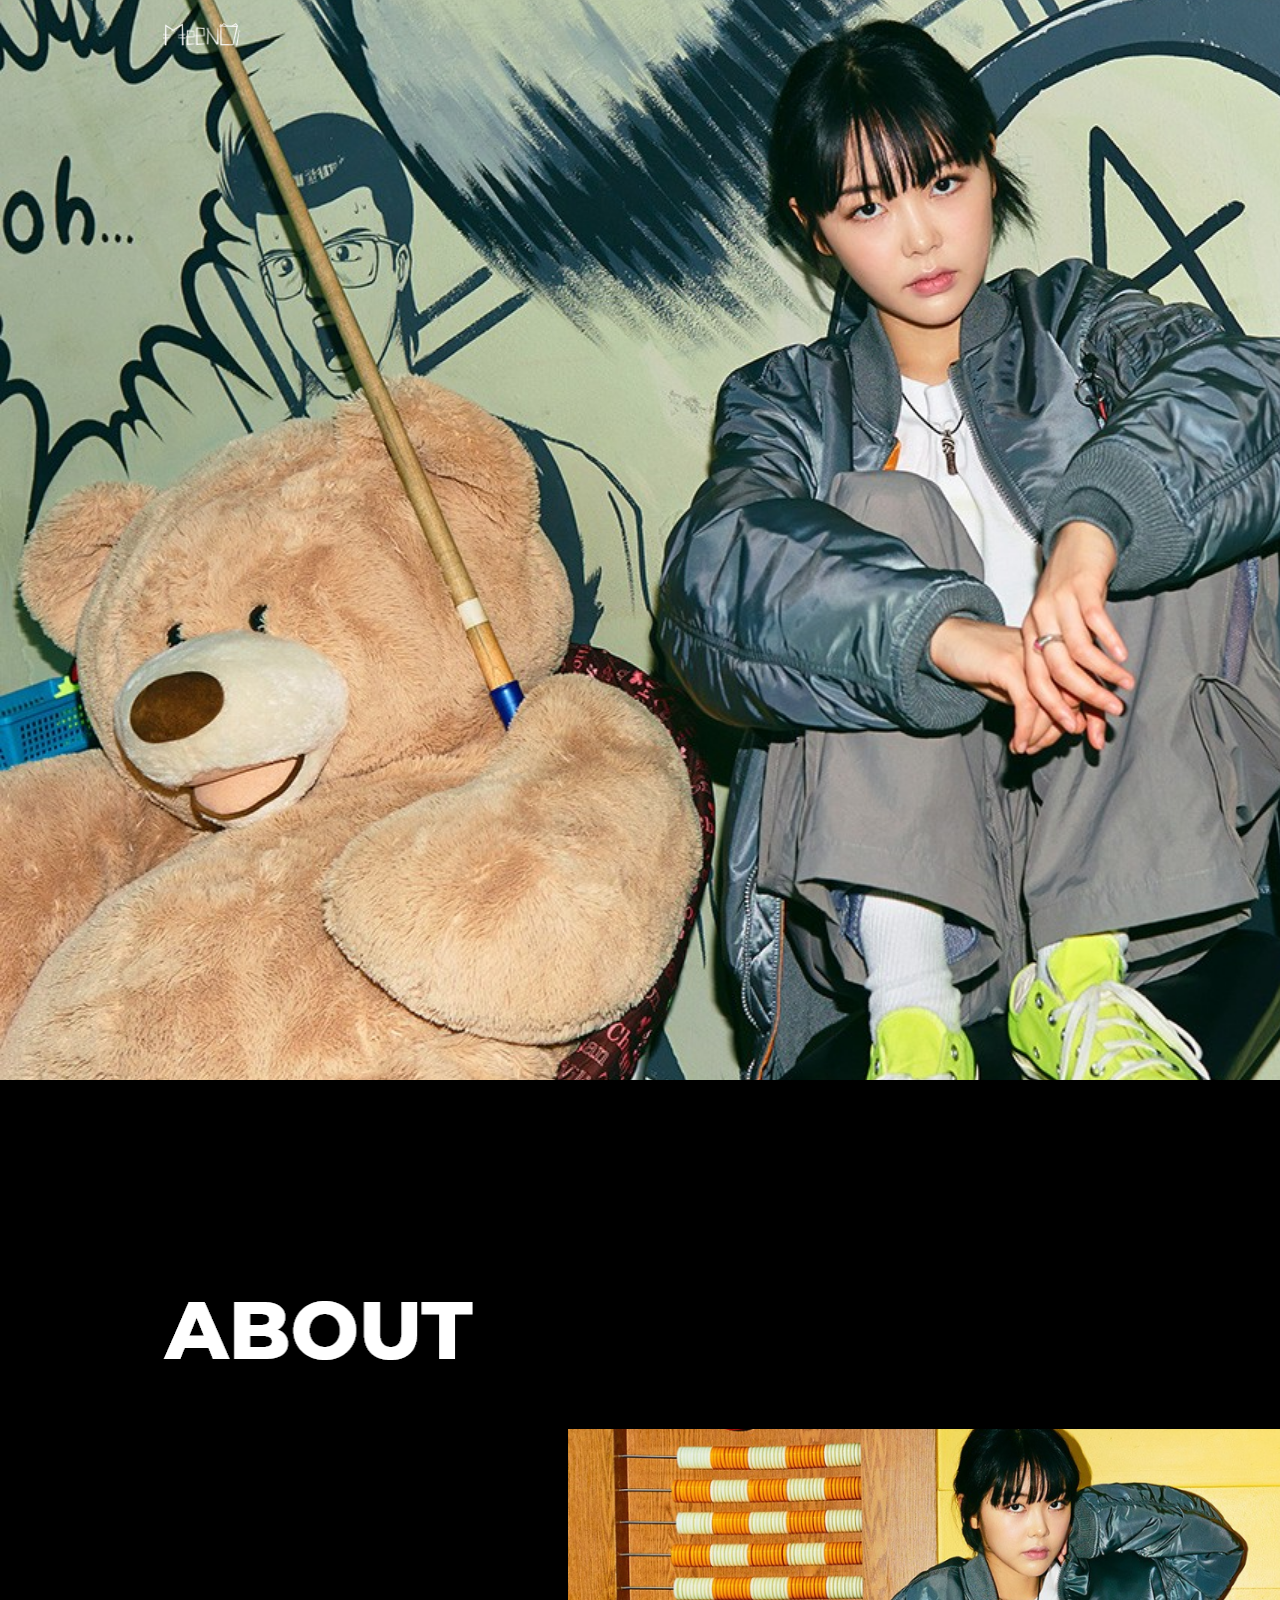
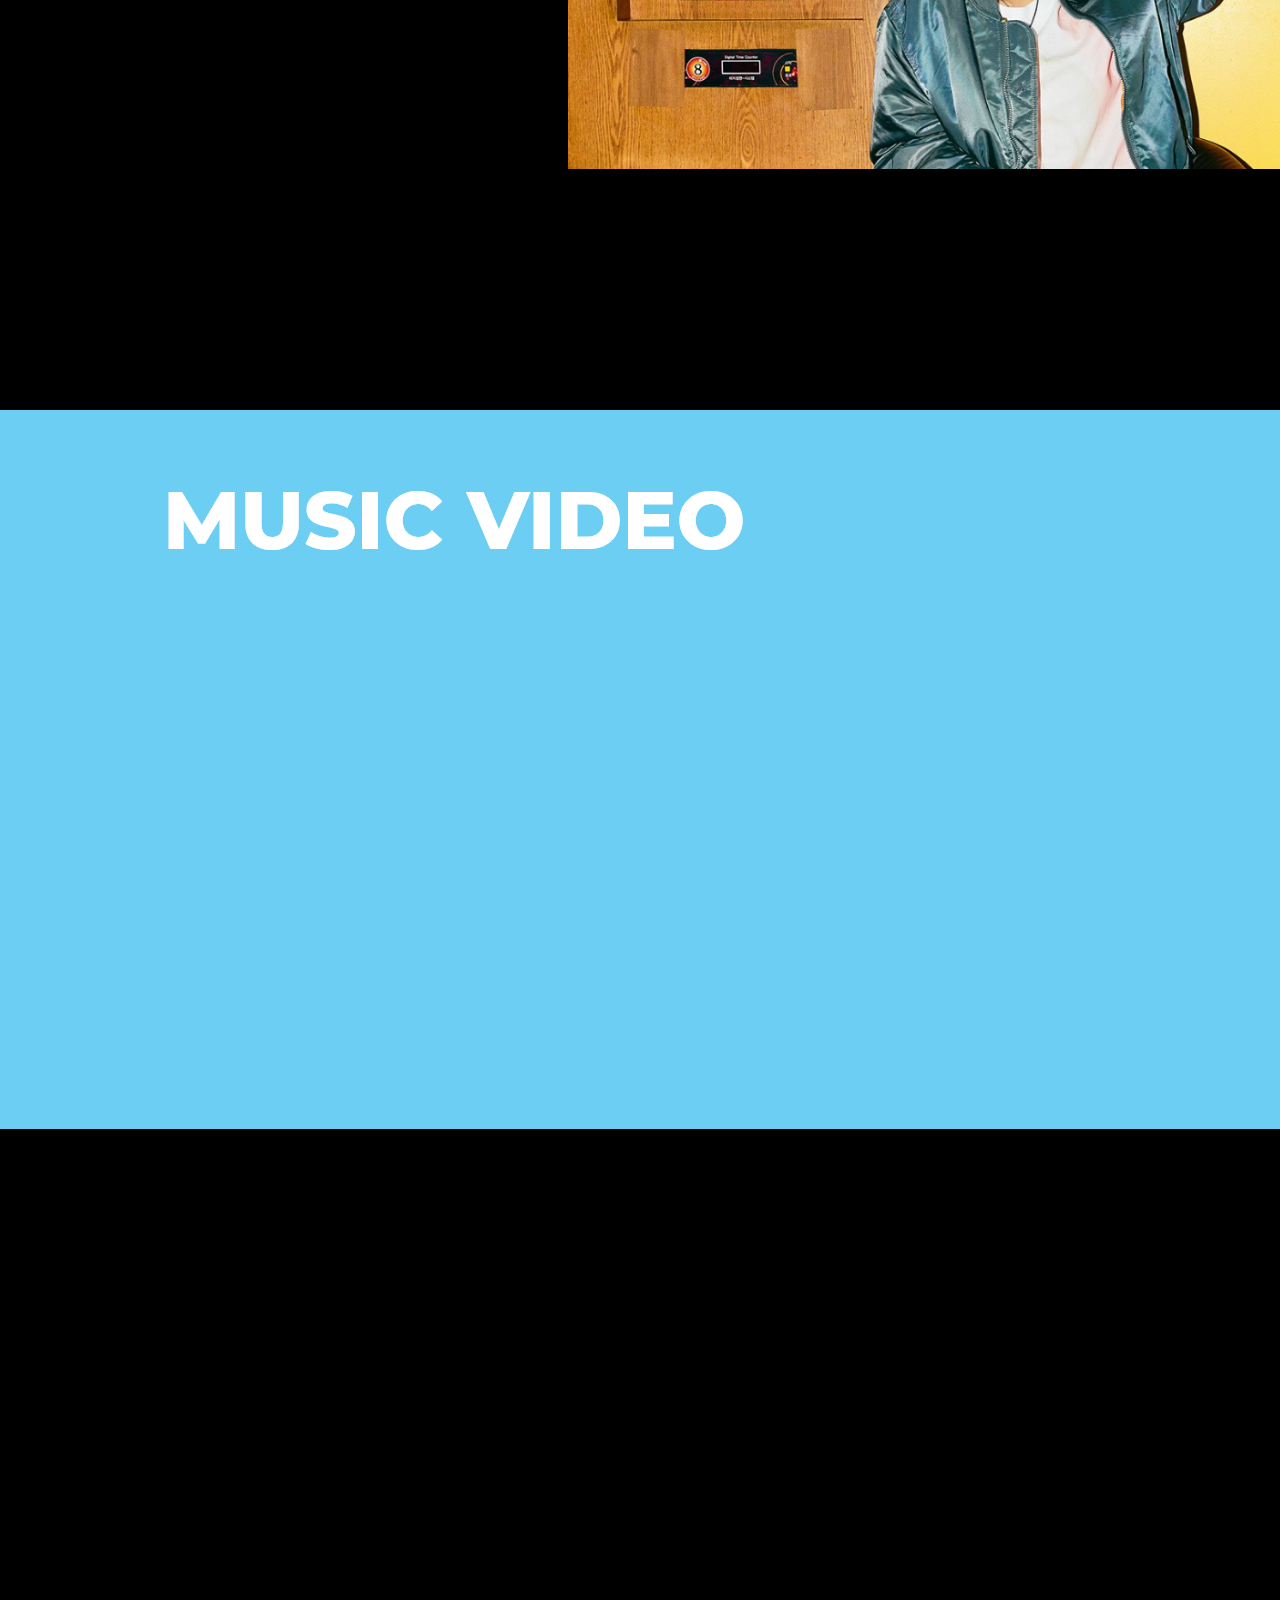
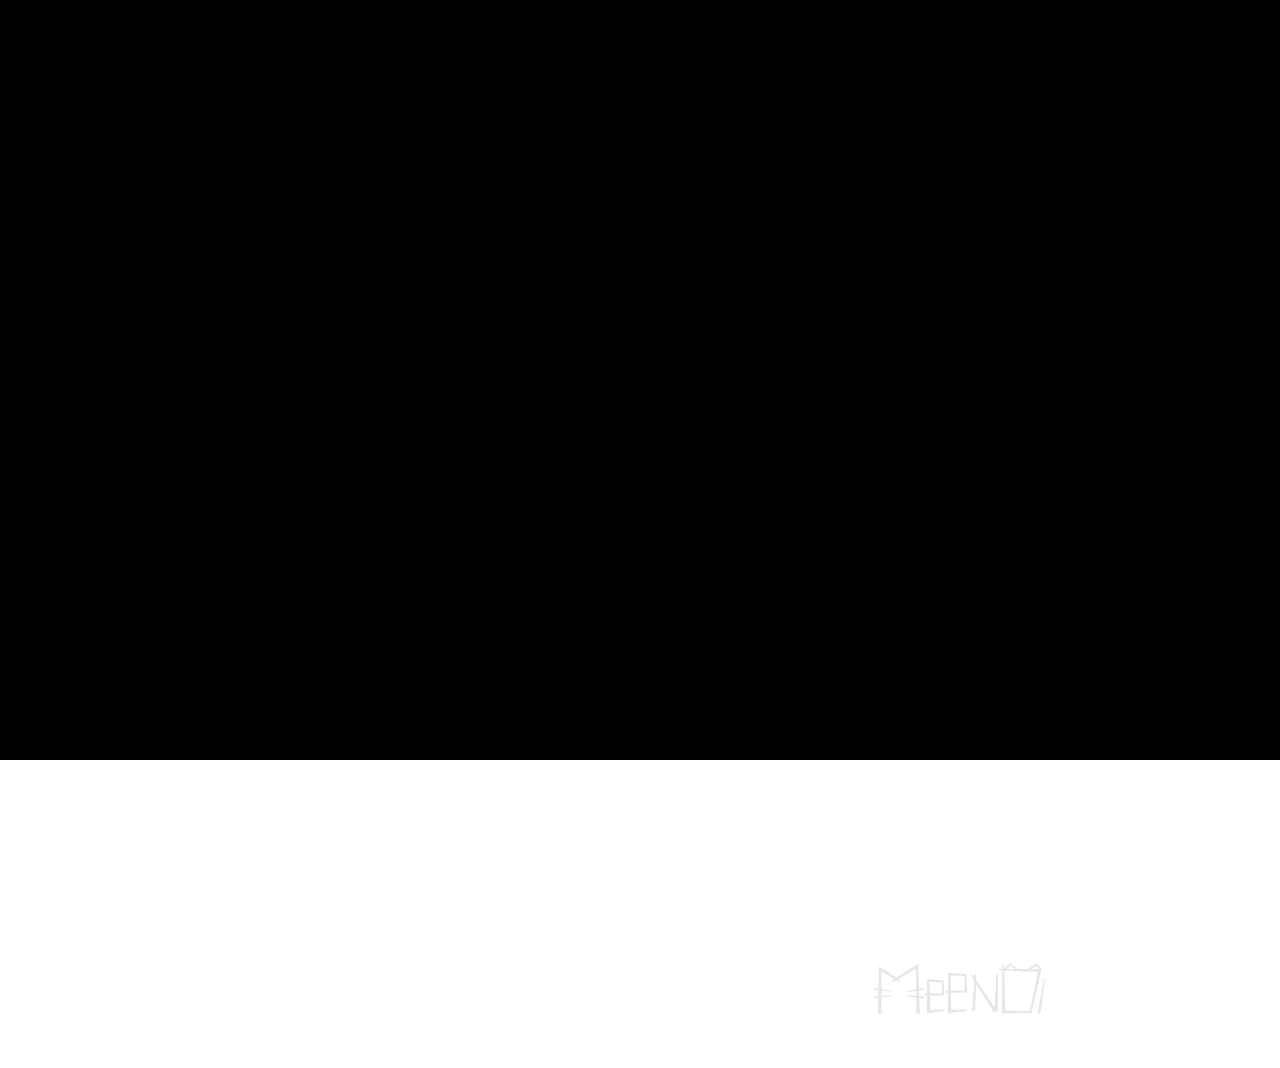
<file: index.html>
<!DOCTYPE html>
<html lang="ko" dir="ltr">
  <head>
    <meta charset="utf-8">
    <title>meenoi</title>
    <link rel="stylesheet" href="master.css">
    <link rel="preconnect" href="https://fonts.gstatic.com">
    <link href="https://fonts.googleapis.com/css2?family=Montserrat:wght@100;200;300;400;500;600;700;800;900&display=swap" rel="stylesheet">
    <link rel="preconnect" href="https://fonts.gstatic.com">
    <link href="https://fonts.googleapis.com/css2?family=Noto+Sans+KR:wght@100;300;400;500;700;900&display=swap" rel="stylesheet">
  </head>

  <body>
    <header>
      <div class="main">
          <nav>
            <ul>
              <li class="logo"><a href="index.html"><img src="img/01.png" alt="" width="78.36px" height="23.32px"></a></li>
              <li class="txt"><a href="#1">ABOUT</a></li>
              <li class="txt"><a href="#2">MUSICVIDEO</a></li>
              <li class="txt"><a href="goods.html">GOODS</a></li>
            </ul>
          </nav>
          </div>
    </header>

    <section>
    <div class="about">
        <div class="about_1"><img src="img/03.png" alt="" width="310px" height="98px">

          <div id="1" class="cont1">
              <a href="#;" class="banner_img">
                <img src="img/04.png" alt="땡땡땡 배경" width="1012px" height="650px">
                <p class="hover_text">MEENOI (미노이) <br> 8BallTown 소속 싱어송 라이터.</p>
              </a></div>
      </div>

      <div id="2"class="mv">
      <div class="mv_1"><img src="img/05.png" alt=""></div>
      <div class="mv_2">
      <p align="middle"><iframe width="1400" height="787" src="https://www.youtube.com/embed/TPakDMwld3I" title="YouTube video player" frameborder="0" allow="accelerometer; autoplay; clipboard-write; encrypted-media; gyroscope; picture-in-picture" allowfullscreen></iframe></p></div></div></div>
      <div class="mv_3">
      <p align="middle"><iframe width="697" height="373" src="https://www.youtube.com/embed/7mnYMs--ALk" title="YouTube video player" frameborder="0" allow="accelerometer; autoplay; clipboard-write; encrypted-media; gyroscope; picture-in-picture" allowfullscreen></iframe>
      <iframe width="697" height="373" src="https://www.youtube.com/embed/yHuNS3cvBPM" title="YouTube video player" frameborder="0" allow="accelerometer; autoplay; clipboard-write; encrypted-media; gyroscope; picture-in-picture" allowfullscreen></iframe></p>
      <div class="logo_2"><img src="img/07.png" alt="" width="172.93" height="51.46"></div><br><br>
      <div class="Copyright">Copyright © LeeYeaRin. All rights reserved.
    </div>

    </section>


  </body>
</html>
</file>
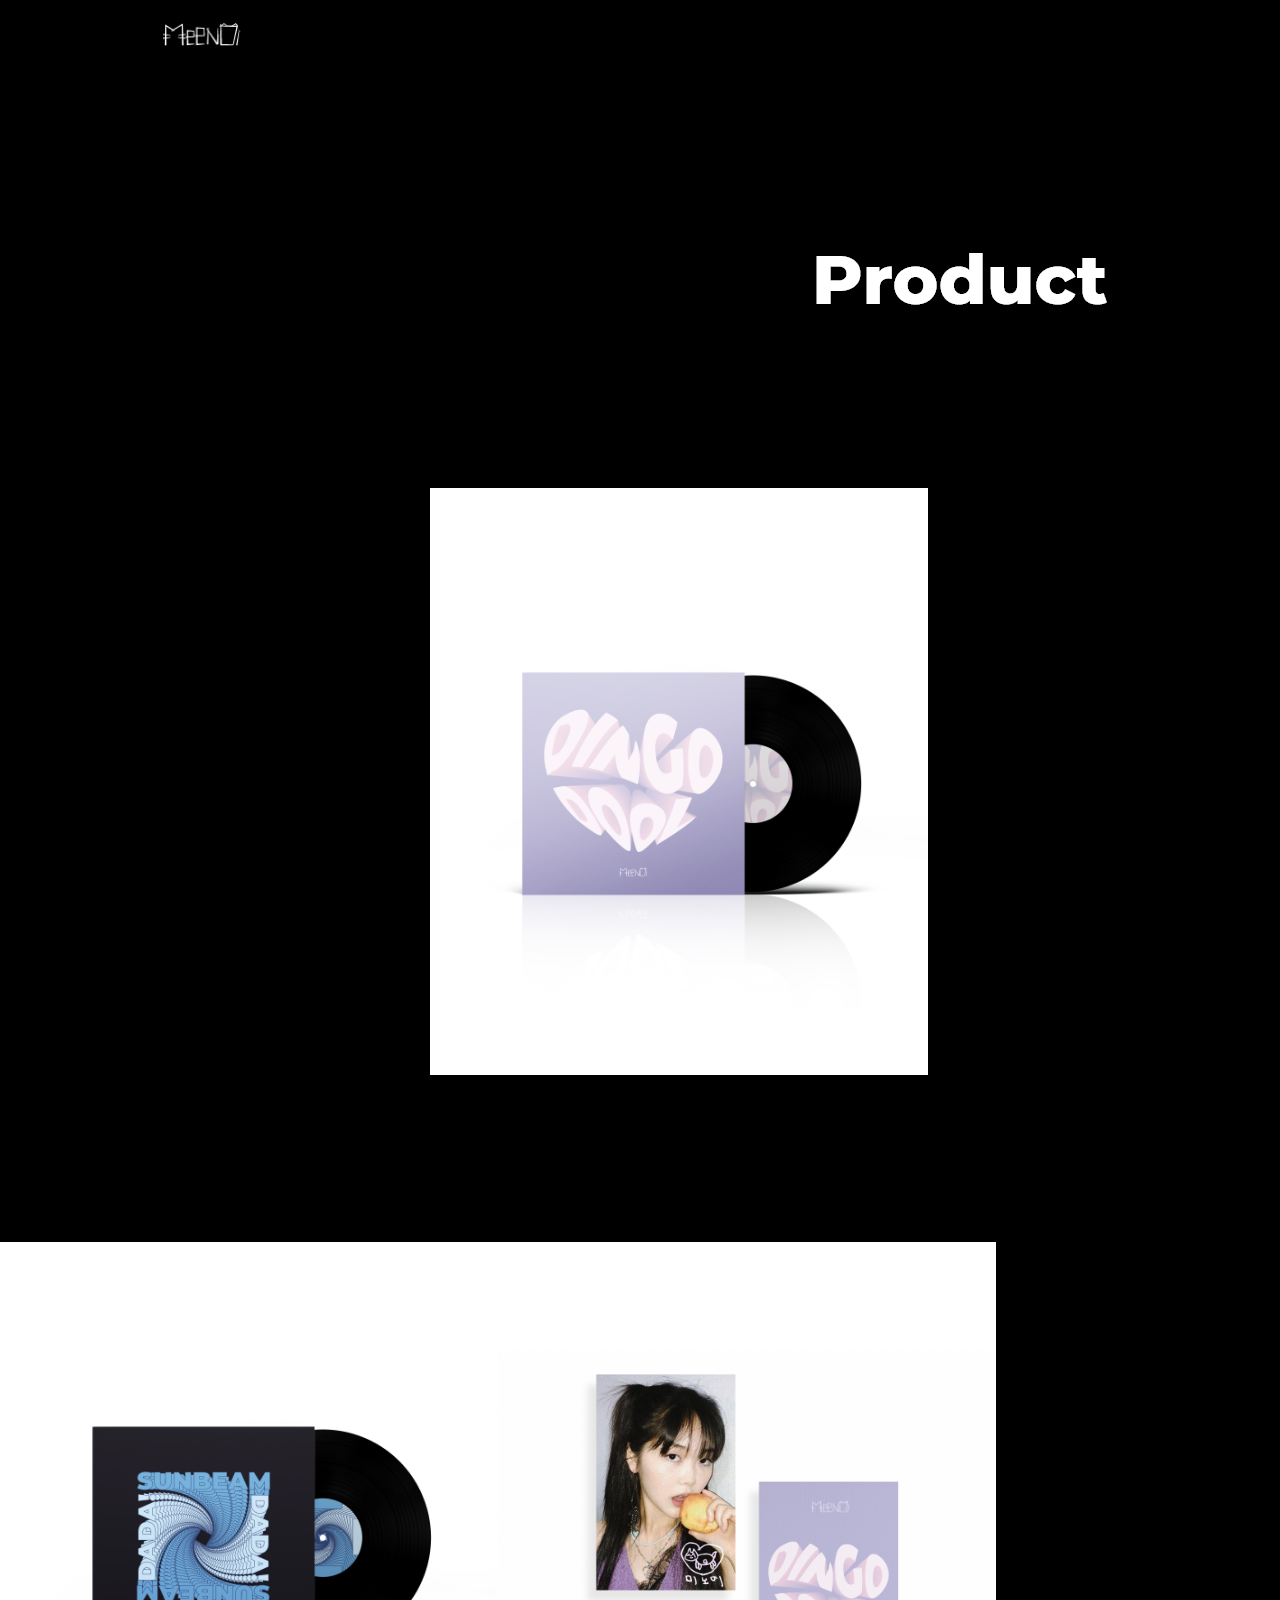
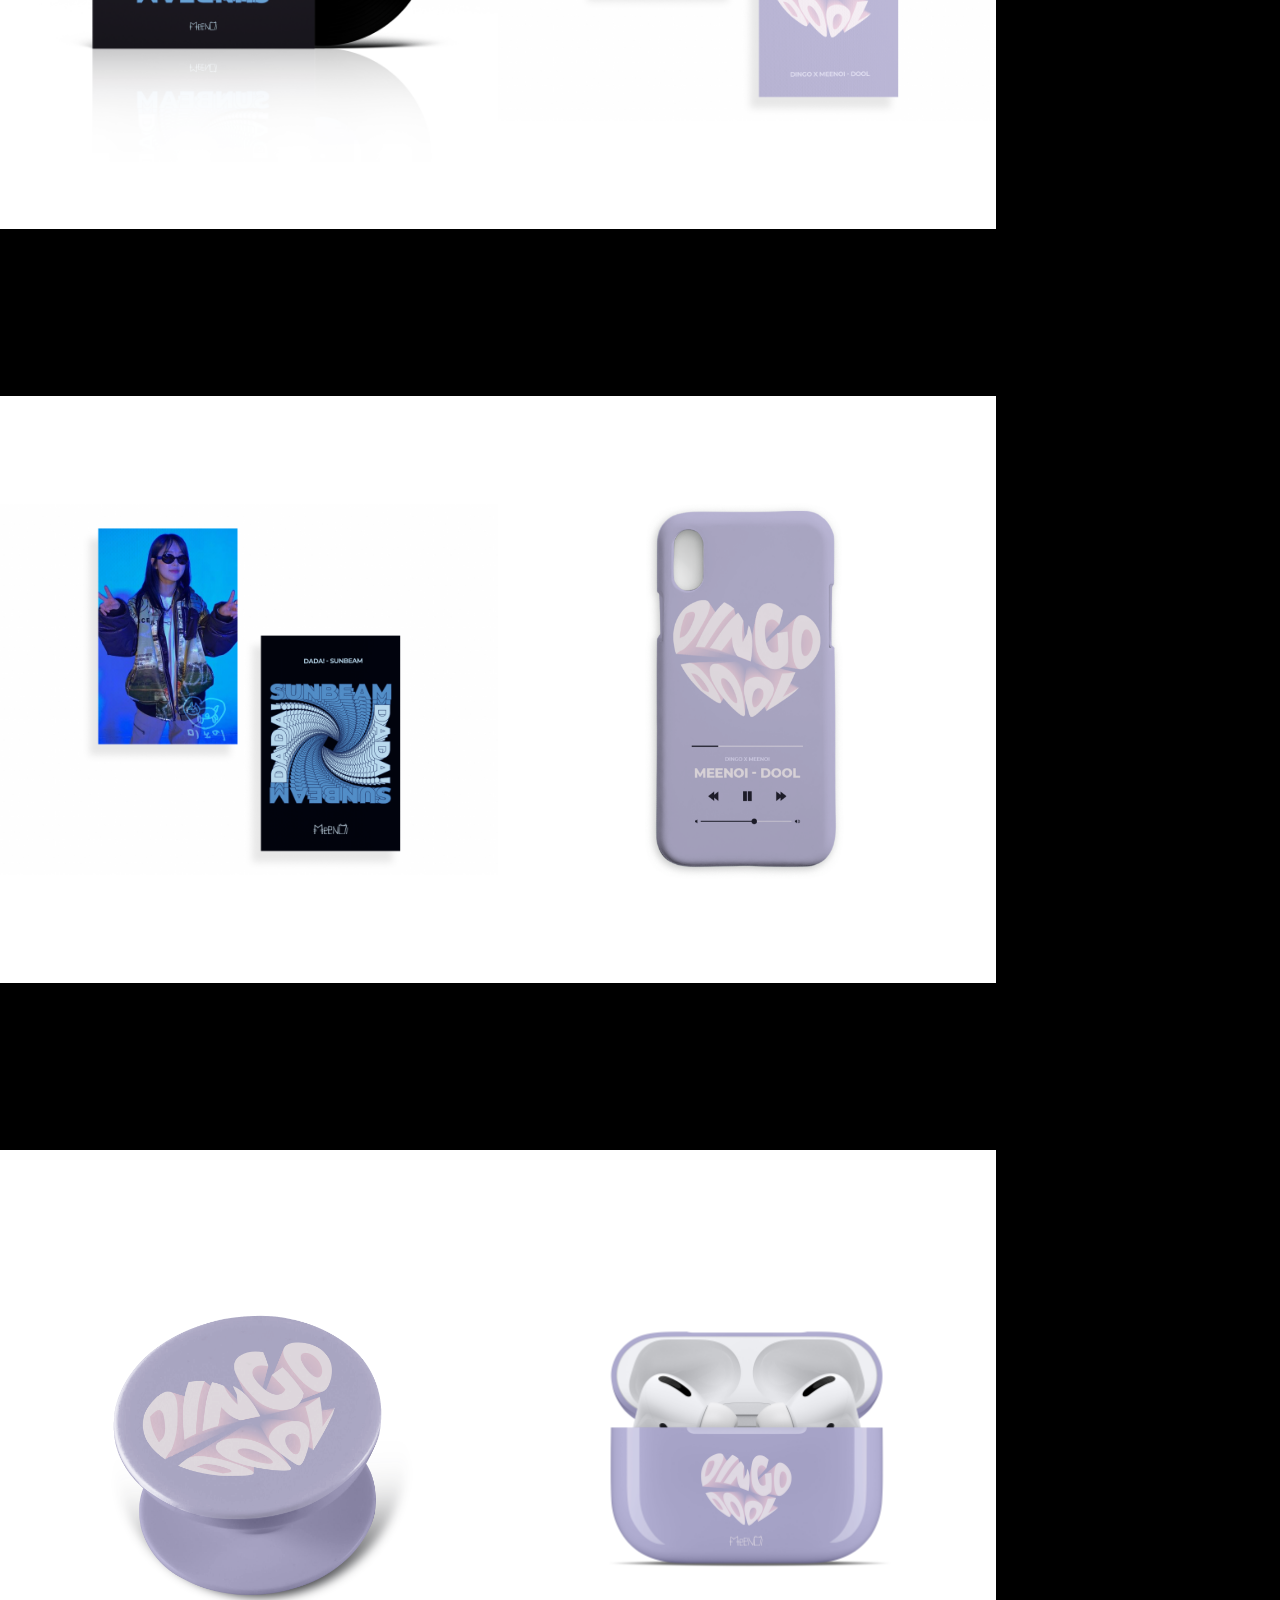
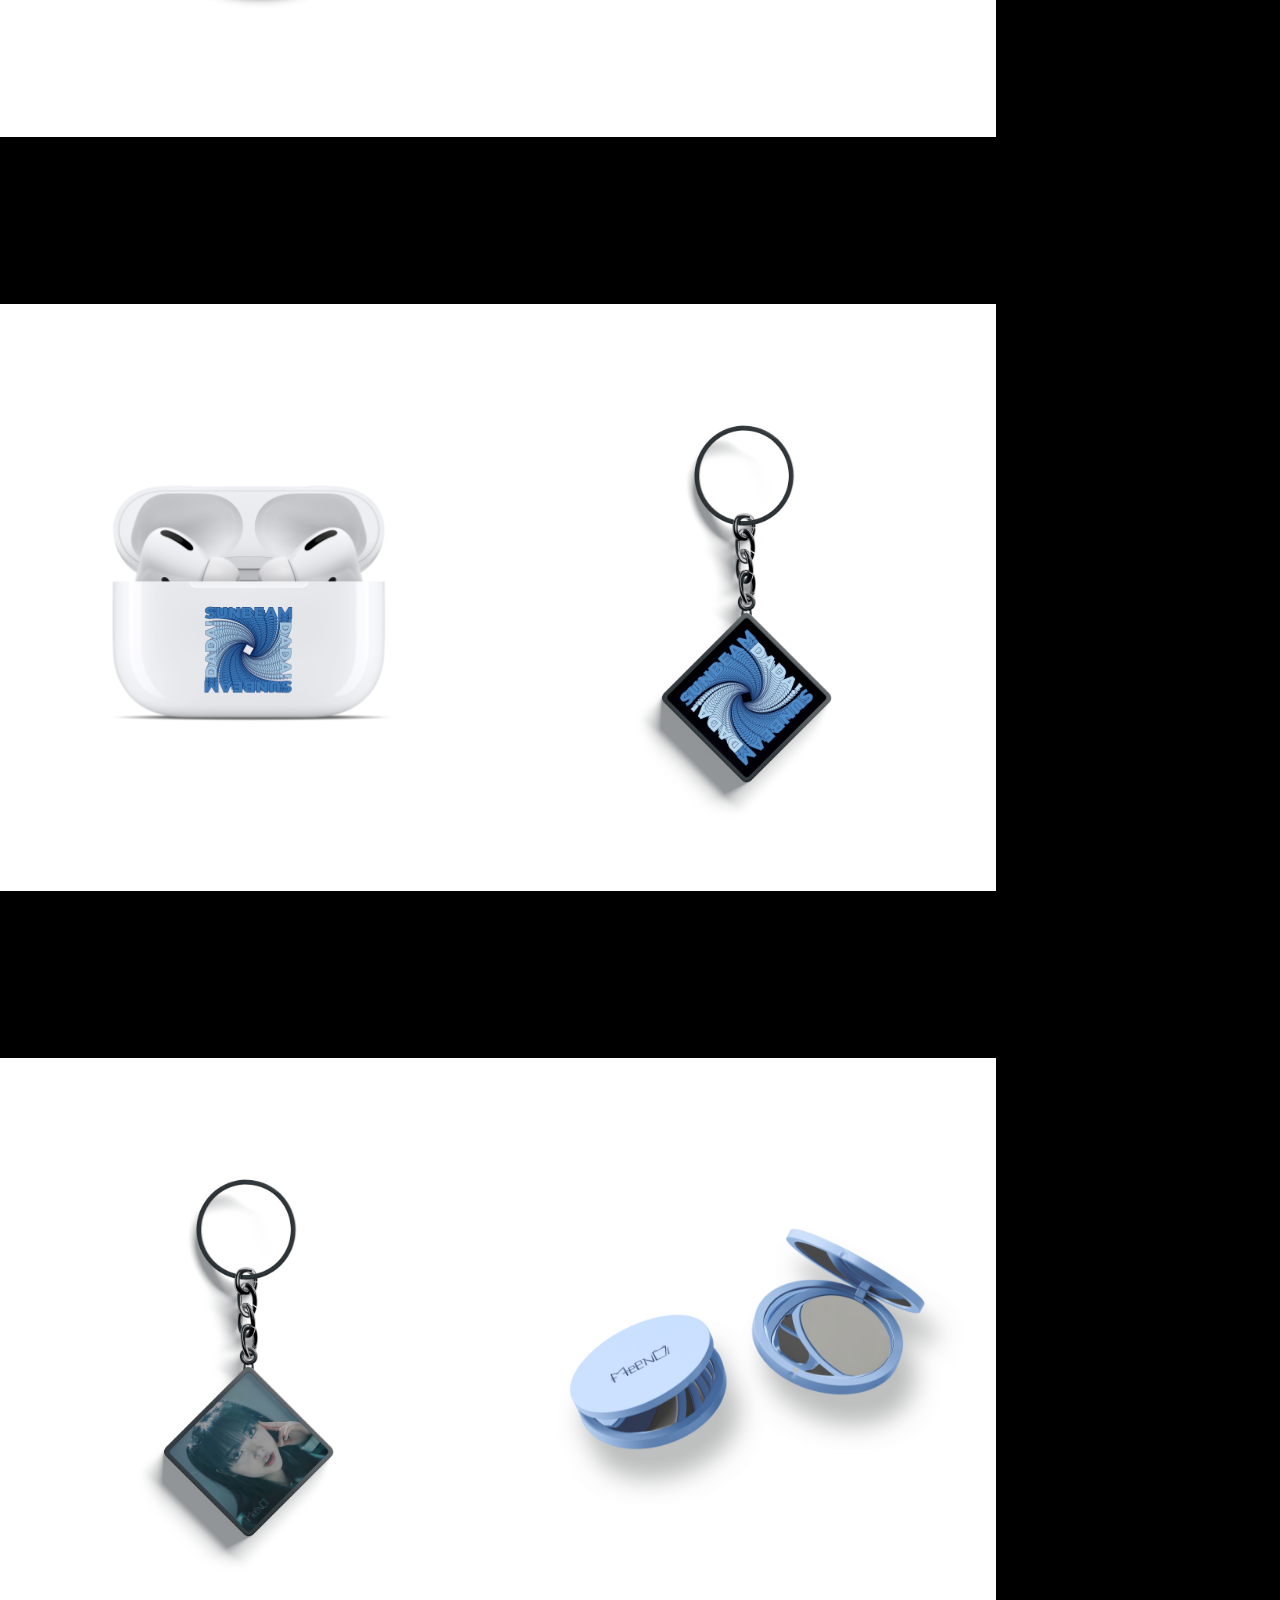
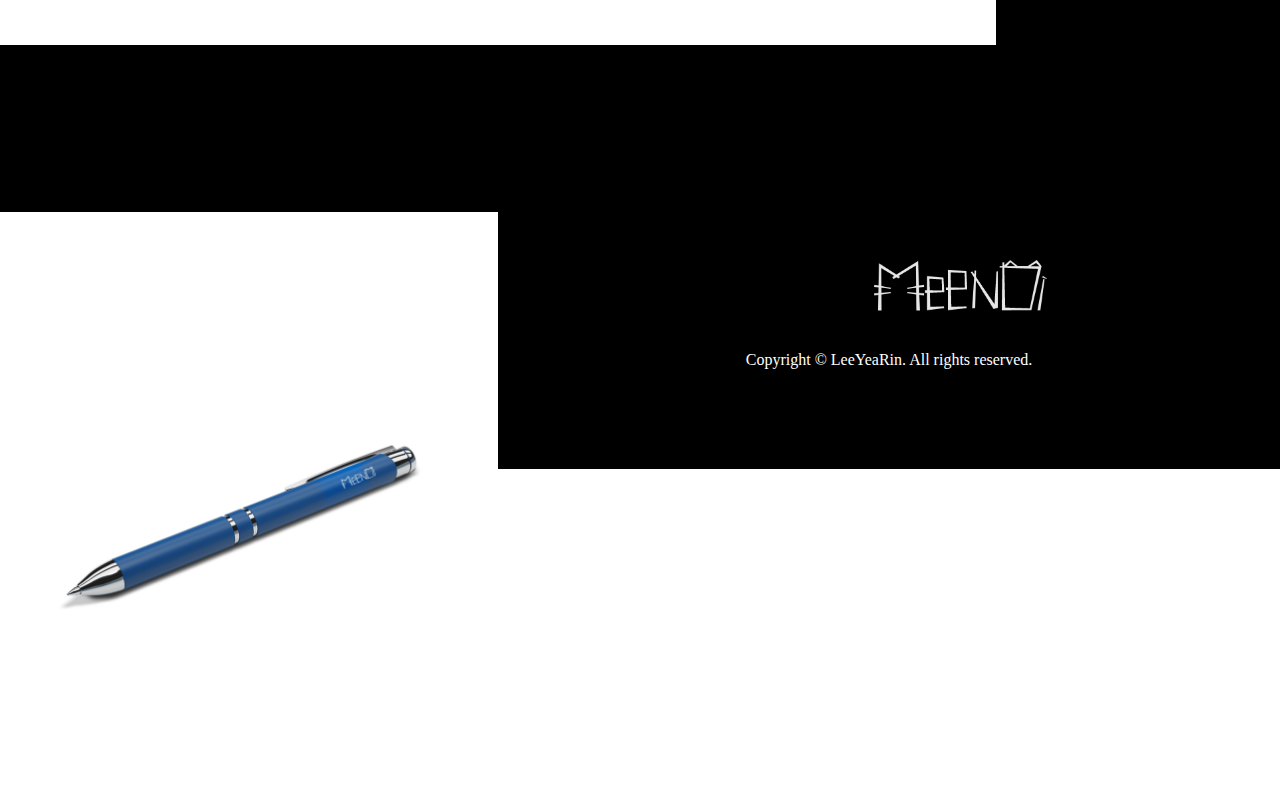
<file: goods.html>
<!DOCTYPE html>
<html lang="ko" dir="ltr">
  <head>
    <meta charset="utf-8">
    <title>meenoi goods</title>
  </head>
  <link rel="stylesheet" href="master2.css">
  <link rel="preconnect" href="https://fonts.gstatic.com">
  <link href="https://fonts.googleapis.com/css2?family=Montserrat:wght@100;200;300;400;500;600;700;800;900&display=swap" rel="stylesheet">
  <link rel="preconnect" href="https://fonts.gstatic.com">
  <link href="https://fonts.googleapis.com/css2?family=Noto+Sans+KR:wght@100;300;400;500;700;900&display=swap" rel="stylesheet">
  <body>
    <div class="bg">
      <nav>
        <ul>
          <li class="logo"><a href="index.html"><img src="img/01.png" alt="" width="78.36px" height="23.32px"></a></li>
          <li class="txt"><a href="index.html">ABOUT</a></li>
          <li class="txt"><a href="index.html">MUSICVIDEO</a></li>
          <li class="txt"><a href="goods.html">GOODS</a></li>
        </ul>
      </nav>

    <div class="product"><img src="img/20.png" alt=""></div>

<div class="align">
    <div style="float:left; margin-right:64px;" class="image">
    <img src="img/08.png"></div></div>
    <div style="float:left;" class="image">
    <img src="img/09.png"></div>

    <div class="align">
        <div style="float:left; margin-right:64px;" class="image">
        <img src="img/10.png"></div></div>
        <div style="float:left;" class="image">
        <img src="img/11.png"></div>

        <div class="align">
            <div style="float:left; margin-right:64px;" class="image">
            <img src="img/12.png"></div></div>
            <div style="float:left;" class="image">
            <img src="img/13.png"></div>

            <div class="align">
                <div style="float:left; margin-right:64px;" class="image">
                <img src="img/14.png"></div></div>
                <div style="float:left;" class="image">
                <img src="img/15.png"></div>

                <div class="align">
                    <div style="float:left; margin-right:64px;" class="image">
                    <img src="img/16.png"></div></div>
                    <div style="float:left;" class="image">
                    <img src="img/17.png"></div>

                    <div class="align">
                        <div style="float:left; margin-right:64px;" class="image">
                        <img src="img/18.png"></div></div>
                        <div style="float:left;" class="image">
                        <img src="img/19.png"></div></div>

                        <div class="bottom">
                        <div class="logo_2"><img src="img/07.png" alt="" width="172.93" height="51.46"></div><br><br>
                        <div class="Copyright">Copyright © LeeYeaRin. All rights reserved.</div>

                      </div>


  </body>
</html>
</file>
<file: master.css>
*{margin: 0px;padding: 0px;text-decoration: none; list-style: none;}
header{width: 100%;height: 64px; display: flex;}
nav{width: 1920px;height: 64px;padding-top: 23px; list-style: none;}
nav > ul{display: grid;grid-template-columns: 0px 132px 178px 178px;}
nav > ul > li{font-family: 'Montserrat', sans-serif;font-weight: 600;}
nav > ul > li > a{color: #fff;}
nav > ul > li > a:hover{color: #000;transition: 0.1s;}
.logo{padding-left: 163px}
.txt{padding-left: 1378px;}

.main{background-image: url(img/02.png); width: 100%; height: 1080px;}

.about{ background-color: black; width: 100%; height: 2400px;}
.about_1{ padding-top: 1217px; padding-left: 163px;}
.cont1{ padding-left:405px; padding-bottom: 237px;padding-top: 50px;}


img {
  vertical-align: top;
}
.banner_img, .banner_bg{
  display:inline-block;
  position: relative;
}
.banner_img:hover:after,
.banner_img:hover > .hover_text,
.banner_bg:hover:after,
.banner_bg:hover > .hover_text
{
  display:block;
}
.banner_img:after,.banner_bg:after,.hover_text{
  display:none;
}
.banner_img:after,.banner_bg:after{
  content:'';
  position: absolute;
  top: 0;
  right: 0;
  bottom: 0;
  left: 0;
  background: rgba(0, 0, 0, 0.3);
  z-index: 10;
}
.banner_img {
  overflow: hidden;
}
.banner_img img{
  height: 340px;
}
.banner_img:hover img{
  transform: scale(1.2);
  transition: 1s;
}
.hover_text {
  position: absolute;
  top: 140px;
  left: 25px;
  color: #fff;
  z-index: 20;
  font-weight: 600;
  font-size: 20px;
}


.about_2{ padding: 89px; padding-left:291px;padding-bottom: 237px;}

.mv{background-image:url(img/06.png);width: 100%; height: 1950px;}
.mv_1{ padding-top: 61px; padding-left: 163px;}
.mv_2{ padding-top: 48px;}
.mv_3{ padding-top: 545px;}

.bg{ background-color: black; width: 100%; height: 1150px;}
.logo_2{ padding-left: 873.6px; padding-top: 400px;}
.Copyright{ text-align: center; color: white;}


.fade-in-top{-webkit-animation:fade-in-top .6s cubic-bezier(.39,.575,.565,1.000) both;animation:fade-in-top .6s cubic-bezier(.39,.575,.565,1.000) both}
@-webkit-keyframes fade-in-top{0%{-webkit-transform:translateY(-50px);transform:translateY(-50px);opacity:0}100%{-webkit-transform:translateY(0);transform:translateY(0);opacity:1}}@keyframes fade-in-top{0%{-webkit-transform:translateY(-50px);transform:translateY(-50px);opacity:0}100%{-webkit-transform:translateY(0);transform:translateY(0);opacity:1}}
</file>
<file: master2.css>
*{margin: 0px;padding: 0px;text-decoration: none; list-style: none;}
header{width: 100%;height: 64px; display: flex;}
nav{width: 1920px;height: 64px;padding-top: 23px; list-style: none;}
nav > ul{display: grid;grid-template-columns: 0px 132px 178px 178px;}
nav > ul > li{font-family: 'Montserrat', sans-serif;font-weight: 600;}
nav > ul > li > a{color: #BBBBBB;}
nav > ul > li > a:hover{color: #ffffff;transition: 0.1s;}

.bg{background-color: black;width: 100%; height: 5060px;}
.logo{padding-left: 163px}
.txt{padding-left: 1378px;}

.product{ padding-top: 150px; padding-left: 812px;}

.image { padding-top: 163px; overflow: hidden;}
.align{ padding-left: 430px;}
.image  img {
    -webkit-transform:scale(1);
    -moz-transform:scale(1);
    -ms-transform:scale(1);
    -o-transform:scale(1);
    transform:scale(1);
    -webkit-transition:.3s;
    -moz-transition:.3s;
    -ms-transition:.3s;
    -o-transition:.3s;
    transition:.3s;
}
.image:hover img {
    -webkit-transform:scale(1.2);
    -moz-transform:scale(1.2);
    -ms-transform:scale(1.2);
    -o-transform:scale(1.2);
    transform:scale(1.2);
}

.logo_2{ padding-left: 873.6px; padding-bottom: : 100px;}
.Copyright{ text-align: center; color: white;}
.bottom{ background-color: black;padding-bottom: 100px;}
</file>
